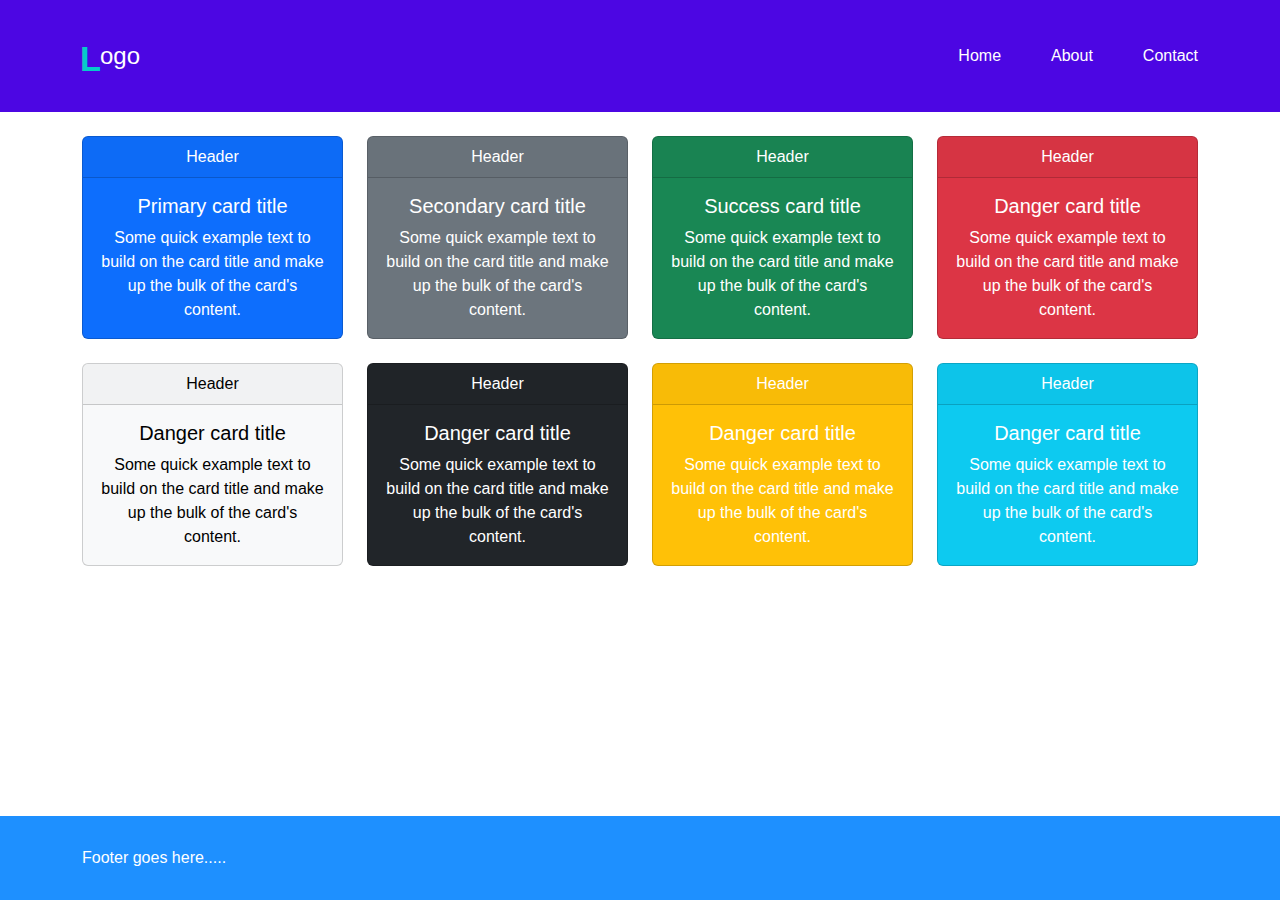
<file: index.html>
<!DOCTYPE html>
<html lang="en">
<head>
    <meta charset="UTF-8">
    <meta name="viewport" content="width=device-width, initial-scale=1.0">
    <title>Adding Header and Footer</title>
    <link href="https://cdn.jsdelivr.net/npm/bootstrap@5.1.3/dist/css/bootstrap.min.css" rel="stylesheet">
    <link rel="stylesheet" href="css/style.css">

</head>
<body>
    <div id="header"></div>
    <div class="container">
        <div class="row mt-4">
            <div class="col-xxl-3 col-xl-3 col-lg-3 col-md-12 col-sm-12">
                <div class="card text-white bg-primary mb-4">
                    <div class="card-header">Header</div>
                    <div class="card-body">
                    <h5 class="card-title">Primary card title</h5>
                    <p class="card-text">Some quick example text to build on the card title and make up the bulk of the card's content.</p>
                    </div>
                </div>
            </div>
            <div class="col-xxl-3 col-xl-3 col-lg-3 col-md-12 col-sm-12">
                <div class="card text-white bg-secondary mb-4">
                    <div class="card-header">Header</div>
                    <div class="card-body">
                    <h5 class="card-title">Secondary card title</h5>
                    <p class="card-text">Some quick example text to build on the card title and make up the bulk of the card's content.</p>
                    </div>
                </div>
            </div>
            <div class="col-xxl-3 col-xl-3 col-lg-3 col-md-12 col-sm-12">
                <div class="card text-white bg-success mb-4">
                    <div class="card-header">Header</div>
                    <div class="card-body">
                    <h5 class="card-title">Success card title</h5>
                    <p class="card-text">Some quick example text to build on the card title and make up the bulk of the card's content.</p>
                    </div>
                </div>
            </div>
            <div class="col-xxl-3 col-xl-3 col-lg-3 col-md-12 col-sm-12">
                <div class="card text-white bg-danger mb-4">
                    <div class="card-header">Header</div>
                    <div class="card-body">
                    <h5 class="card-title">Danger card title</h5>
                    <p class="card-text">Some quick example text to build on the card title and make up the bulk of the card's content.</p>
                    </div>
                </div>
            </div>
            <div class="col-xxl-3 col-xl-3 col-lg-3 col-md-12 col-sm-12">
                <div class="card text-black bg-light mb-4">
                    <div class="card-header">Header</div>
                    <div class="card-body">
                    <h5 class="card-title">Danger card title</h5>
                    <p class="card-text">Some quick example text to build on the card title and make up the bulk of the card's content.</p>
                    </div>
                </div>
            </div>
            <div class="col-xxl-3 col-xl-3 col-lg-3 col-md-12 col-sm-12">
                <div class="card text-white bg-dark mb-4">
                    <div class="card-header">Header</div>
                    <div class="card-body">
                    <h5 class="card-title">Danger card title</h5>
                    <p class="card-text">Some quick example text to build on the card title and make up the bulk of the card's content.</p>
                    </div>
                </div>
            </div>
            <div class="col-xxl-3 col-xl-3 col-lg-3 col-md-12 col-sm-12">
                <div class="card text-white bg-warning mb-4">
                    <div class="card-header">Header</div>
                    <div class="card-body">
                    <h5 class="card-title">Danger card title</h5>
                    <p class="card-text">Some quick example text to build on the card title and make up the bulk of the card's content.</p>
                    </div>
                </div>
            </div>
            <div class="col-xxl-3 col-xl-3 col-lg-3 col-md-12 col-sm-12">
                <div class="card text-white bg-info mb-4">
                    <div class="card-header">Header</div>
                    <div class="card-body">
                    <h5 class="card-title">Danger card title</h5>
                    <p class="card-text">Some quick example text to build on the card title and make up the bulk of the card's content.</p>
                    </div>
                </div>
            </div>
        </div>
    </div>
    <div id="footer" class="mt-auto"></div>

    <script src="https://cdn.jsdelivr.net/npm/bootstrap@5.1.3/dist/js/bootstrap.bundle.min.js"></script>
    <script src="js/main.js"></script>
</body>
</html>
</file>
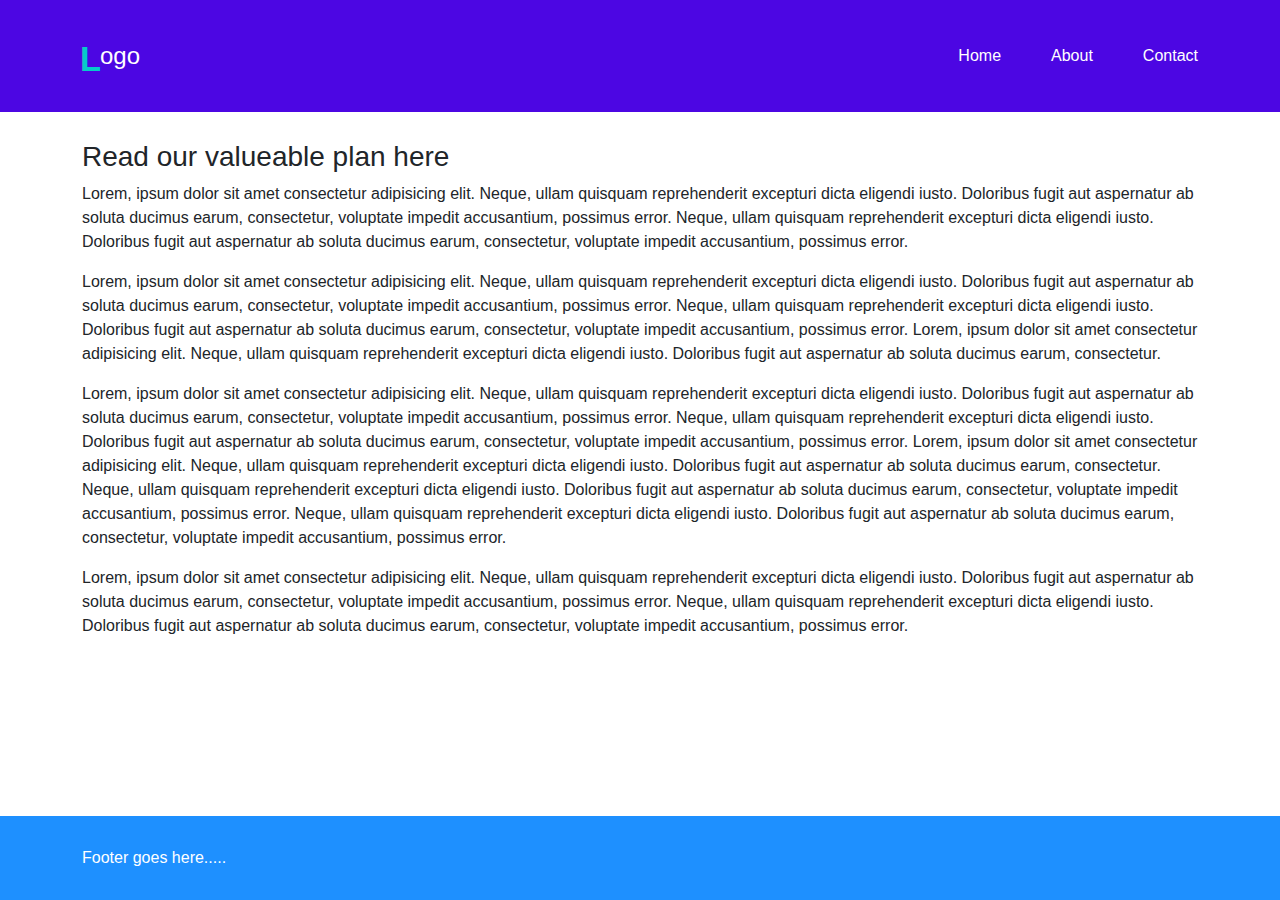
<file: about.html>
<!DOCTYPE html>
<html lang="en">
<head>
    <meta charset="UTF-8">
    <meta name="viewport" content="width=device-width, initial-scale=1.0">
    <title>About</title>
    <link href="https://cdn.jsdelivr.net/npm/bootstrap@5.1.3/dist/css/bootstrap.min.css" rel="stylesheet">
    <link rel="stylesheet" href="css/style.css">
    
</head>
<body>
    <div id="header"></div>
    <div class="container">
        <div class="row">
            <div class="col mt-4">
            <h3 class="mt-1">Read our valueable plan here</h3>
            <p>Lorem, ipsum dolor sit amet consectetur adipisicing elit. Neque, ullam quisquam reprehenderit excepturi dicta eligendi iusto. Doloribus fugit aut aspernatur ab soluta ducimus earum, consectetur, voluptate impedit accusantium, possimus error. Neque, ullam quisquam reprehenderit excepturi dicta eligendi iusto. Doloribus fugit aut aspernatur ab soluta ducimus earum, consectetur, voluptate impedit accusantium, possimus error.</p>
            <p>Lorem, ipsum dolor sit amet consectetur adipisicing elit. Neque, ullam quisquam reprehenderit excepturi dicta eligendi iusto. Doloribus fugit aut aspernatur ab soluta ducimus earum, consectetur, voluptate impedit accusantium, possimus error. Neque, ullam quisquam reprehenderit excepturi dicta eligendi iusto. Doloribus fugit aut aspernatur ab soluta ducimus earum, consectetur, voluptate impedit accusantium, possimus error. Lorem, ipsum dolor sit amet consectetur adipisicing elit. Neque, ullam quisquam reprehenderit excepturi dicta eligendi iusto. Doloribus fugit aut aspernatur ab soluta ducimus earum, consectetur.</p>
            <p>Lorem, ipsum dolor sit amet consectetur adipisicing elit. Neque, ullam quisquam reprehenderit excepturi dicta eligendi iusto. Doloribus fugit aut aspernatur ab soluta ducimus earum, consectetur, voluptate impedit accusantium, possimus error. Neque, ullam quisquam reprehenderit excepturi dicta eligendi iusto. Doloribus fugit aut aspernatur ab soluta ducimus earum, consectetur, voluptate impedit accusantium, possimus error. Lorem, ipsum dolor sit amet consectetur adipisicing elit. Neque, ullam quisquam reprehenderit excepturi dicta eligendi iusto. Doloribus fugit aut aspernatur ab soluta ducimus earum, consectetur. Neque, ullam quisquam reprehenderit excepturi dicta eligendi iusto. Doloribus fugit aut aspernatur ab soluta ducimus earum, consectetur, voluptate impedit accusantium, possimus error. Neque, ullam quisquam reprehenderit excepturi dicta eligendi iusto. Doloribus fugit aut aspernatur ab soluta ducimus earum, consectetur, voluptate impedit accusantium, possimus error.</p>
            <p>Lorem, ipsum dolor sit amet consectetur adipisicing elit. Neque, ullam quisquam reprehenderit excepturi dicta eligendi iusto. Doloribus fugit aut aspernatur ab soluta ducimus earum, consectetur, voluptate impedit accusantium, possimus error. Neque, ullam quisquam reprehenderit excepturi dicta eligendi iusto. Doloribus fugit aut aspernatur ab soluta ducimus earum, consectetur, voluptate impedit accusantium, possimus error.</p>
            </div>
        </div>
    </div>
    <div id="footer" class="mt-auto"></div>

    <script src="https://cdn.jsdelivr.net/npm/bootstrap@5.1.3/dist/js/bootstrap.bundle.min.js"></script>
    <script src="js/main.js"></script>

</body>
</html>
</file>
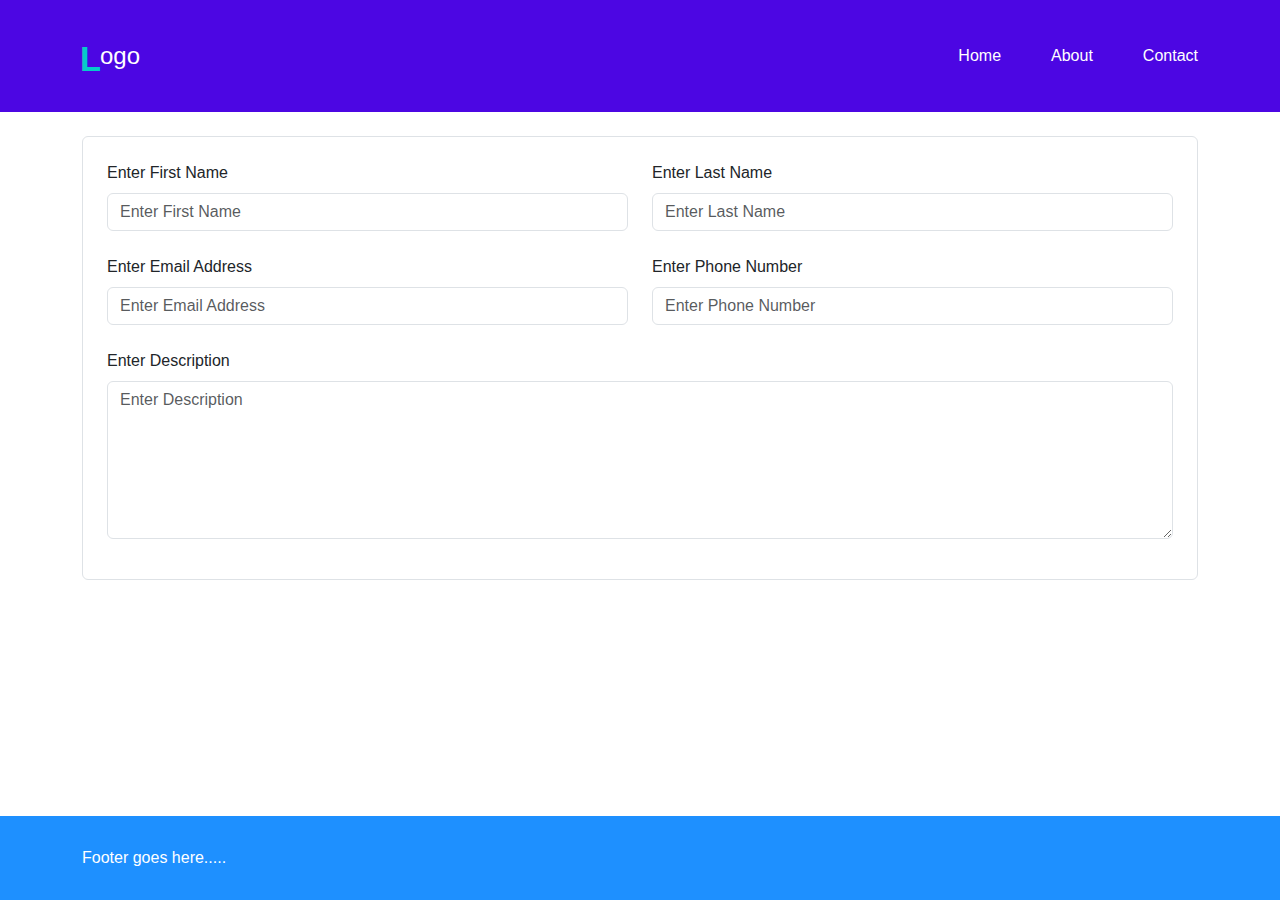
<file: contact.html>
<!DOCTYPE html>
<html lang="en">
<head>
    <meta charset="UTF-8">
    <meta name="viewport" content="width=device-width, initial-scale=1.0">
    <title>Contact</title>
    <link href="https://cdn.jsdelivr.net/npm/bootstrap@5.1.3/dist/css/bootstrap.min.css" rel="stylesheet">
    <link rel="stylesheet" href="css/style.css">
</head>
<body>
    <div id="header"></div>
    <div class="container">
        <div class="form-control p-4 my-4">
            <div class="row">
                <div class="col-6">
                    <div class="mb-4">
                        <label for="entername" class="form-label">Enter First Name</label>
                        <input type="text" class="form-control" id="entername" placeholder="Enter First Name">
                    </div>
                </div>
                <div class="col-6">
                    <div class="mb-4">
                        <label for="entername" class="form-label">Enter Last Name</label>
                        <input type="text" class="form-control" id="entername" placeholder="Enter Last Name">
                    </div>
                </div>
                <div class="col-6">
                    <div class="mb-4">
                        <label for="exampleFormControlInput1" class="form-label">Enter Email Address</label>
                        <input type="email" class="form-control" id="exampleFormControlInput1" placeholder="Enter Email Address">
                    </div>
                </div>
                <div class="col-6">
                    <div class="mb-4">
                        <label for="exampleFormControlInput1" class="form-label">Enter Phone Number</label>
                        <input type="email" class="form-control" id="exampleFormControlInput1" placeholder="Enter Phone Number">
                    </div>
                </div>
                <div class="col-12">
                    <div class="mb-3">
                        <label for="enterDescription" class="form-label">Enter Description</label>
                        <textarea class="form-control" id="enterDescription" placeholder="Enter Description" rows="6"></textarea>
                    </div>
                </div>
            </div>
            
        </div>
    </div>
    <div id="footer" class="mt-auto"></div>

    <script src="https://cdn.jsdelivr.net/npm/bootstrap@5.1.3/dist/js/bootstrap.bundle.min.js"></script>
    <script src="js/main.js"></script>
</body>
</html>
</file>
<file: css/style.css>
* {
    margin: 0;
    padding: 0;
    box-sizing: border-box;
}
html, body {
    height: 100%;
}
body{
    font-family: sans-serif;
    display: flex;
    flex-direction: column;
}        

:root {
    --blue: #1e90ff;
    --green: green;
    --white: #ffffff;
    --black: black;
  }

.main-container {
    max-width: 1200px;
    margin: auto;
}

header {
    background: rgb(76, 6, 227);
    padding: 30px;
    display: flex;
    justify-content: space-between;
    align-items: center;
    gap: 30px;
}
.logo a {
    color: #fff;
    font-size: 24px;
    text-decoration: none;
    display: inline-block;
}
.logo a::first-letter {
    initial-letter: 2;
    initial-letter: 1.2;
    font-size: 170%;
    font-weight: bold;
    color: #06caca;
  }
header ul {
    list-style: none;
    display: flex;
    gap: 50px;
    margin: 0;
}
header ul li a {
    color: #fff;
    text-decoration: none;
}

.card {
    text-align: center;
    background: #fff;
    position: relative;
    transition: .5s;
}

.card::before {
    content: "";
    position: absolute;
    top: 0;
    left: 0;
    width: 0px;
    height: 0px;
    background: linear-gradient(135deg, #1515cb 50%, #fff 50%);
    box-shadow: 5px 5px 5px #c6c6c6;
    transition: .5s;
}
.card:hover::before {
    width: 60px;
    height: 60px;
}

footer {
    background: var(--blue);
    color: var(--white);
    padding: 30px;
    width: 100%;
}
</file>
